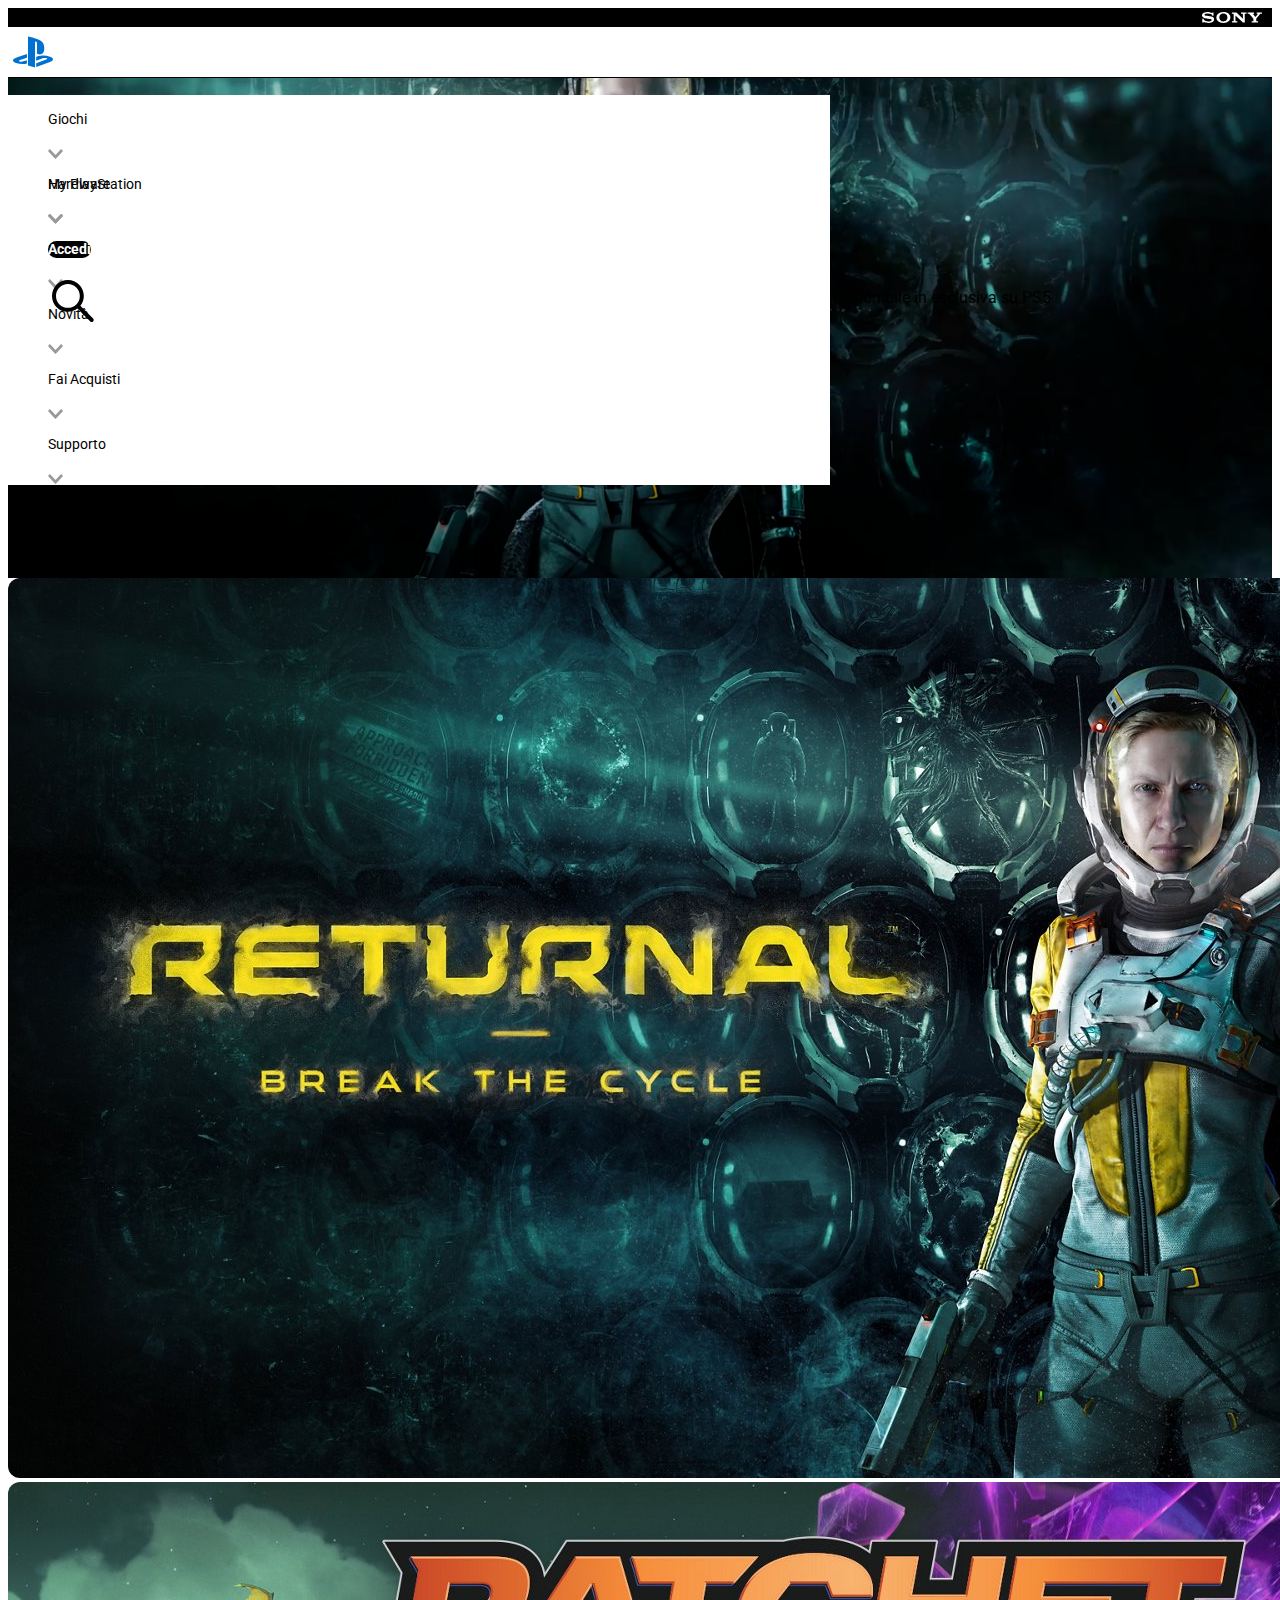
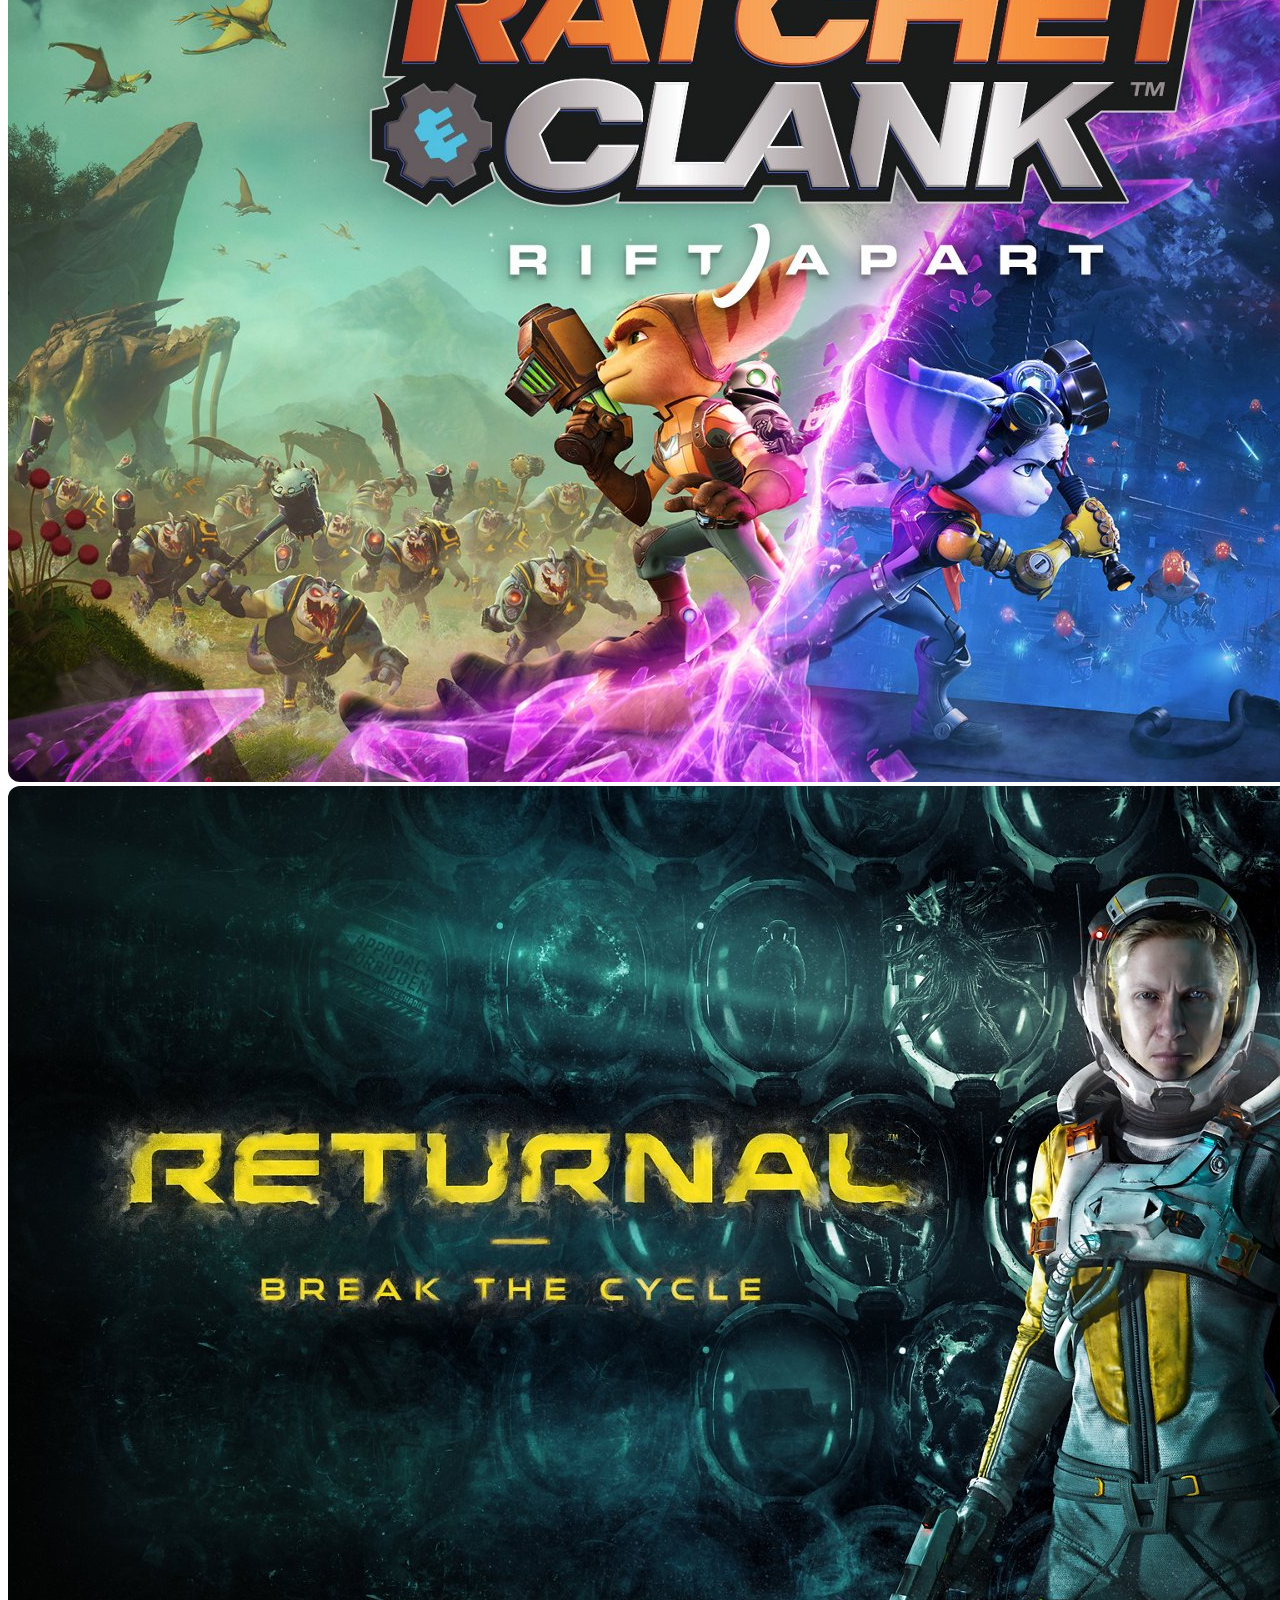
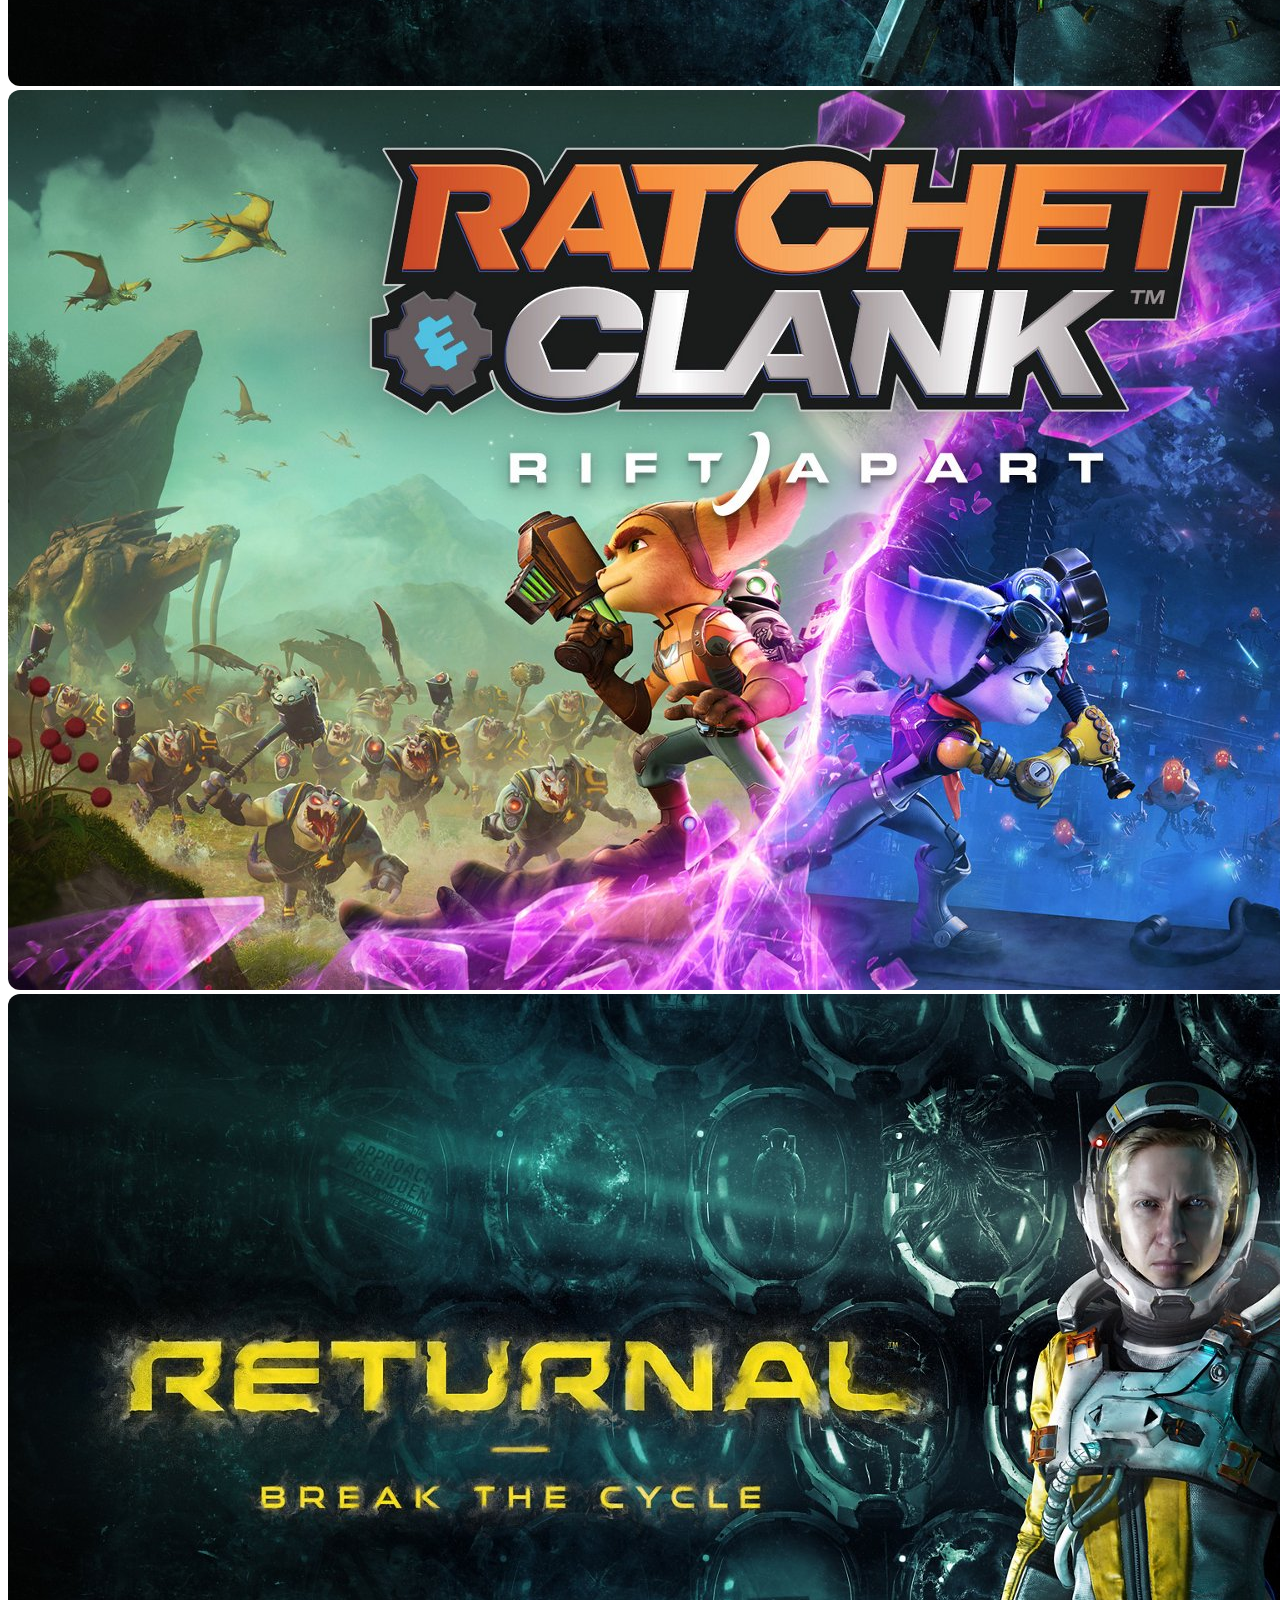
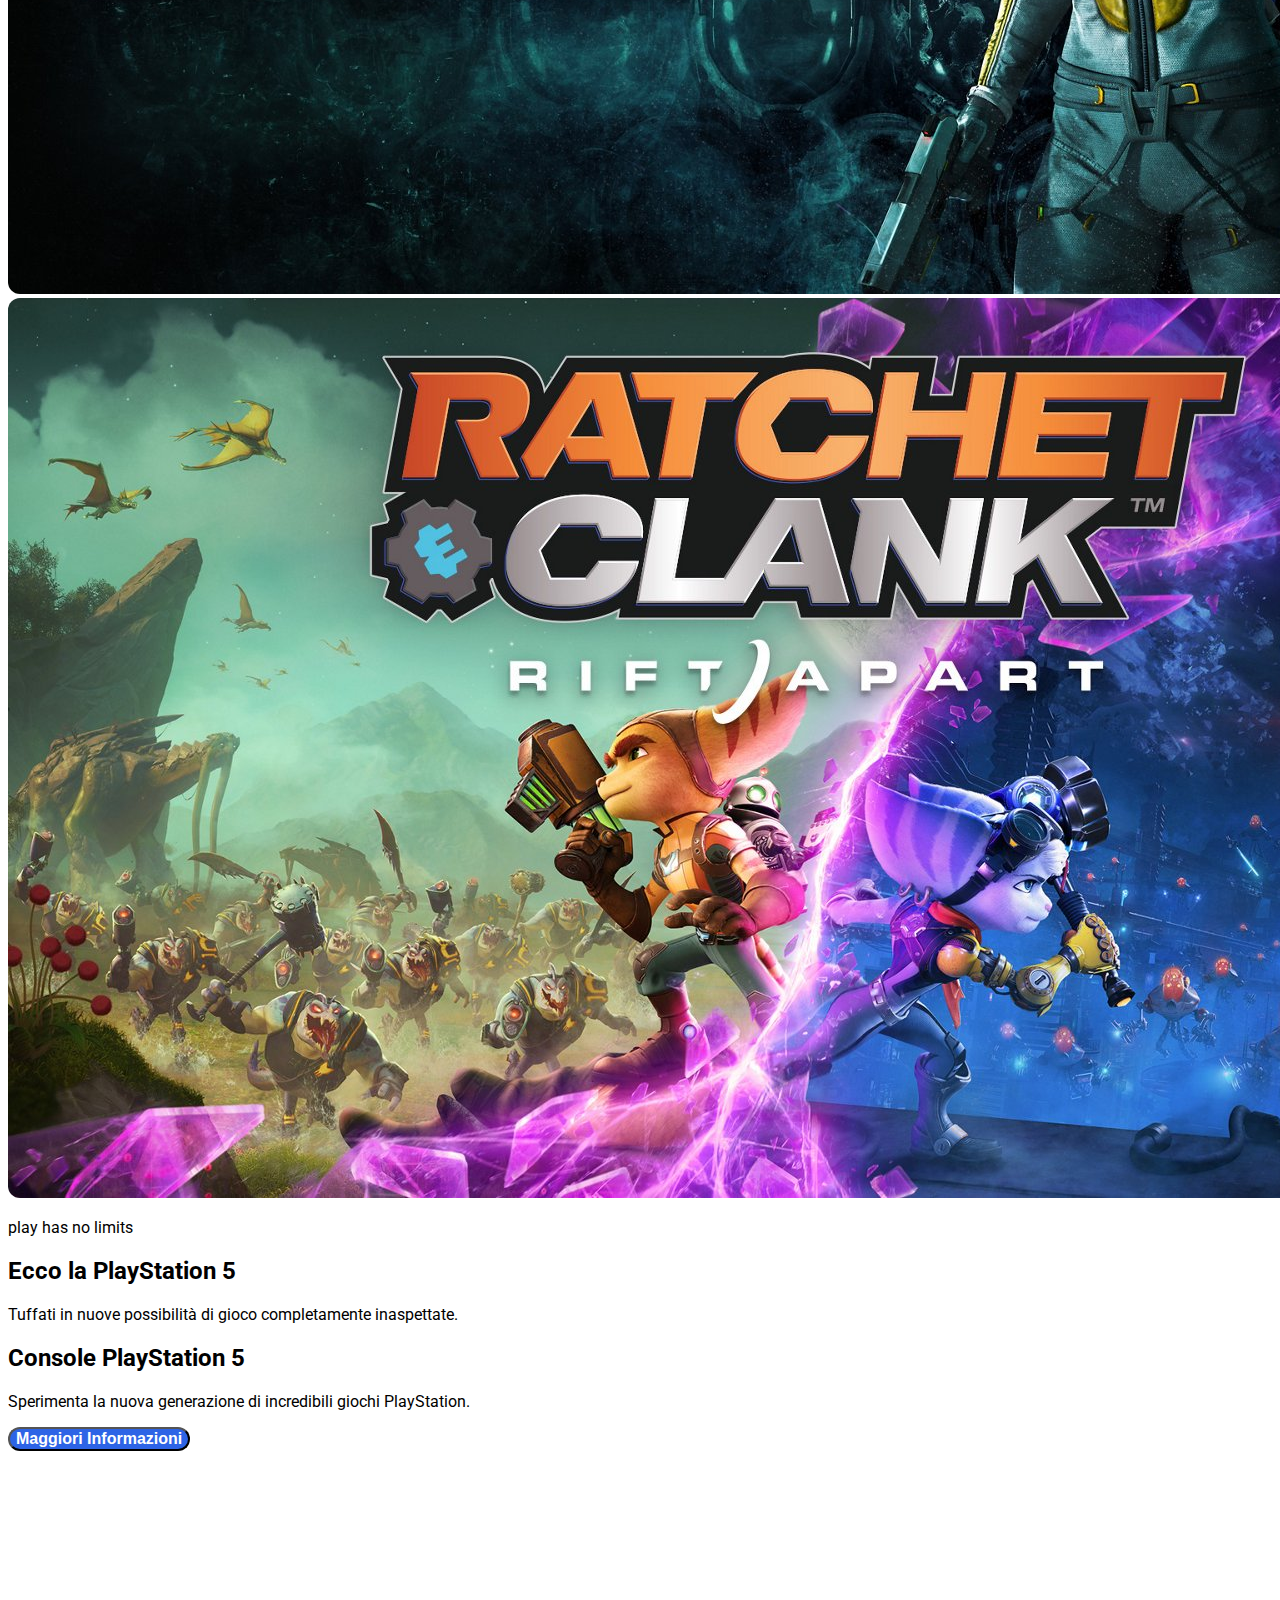
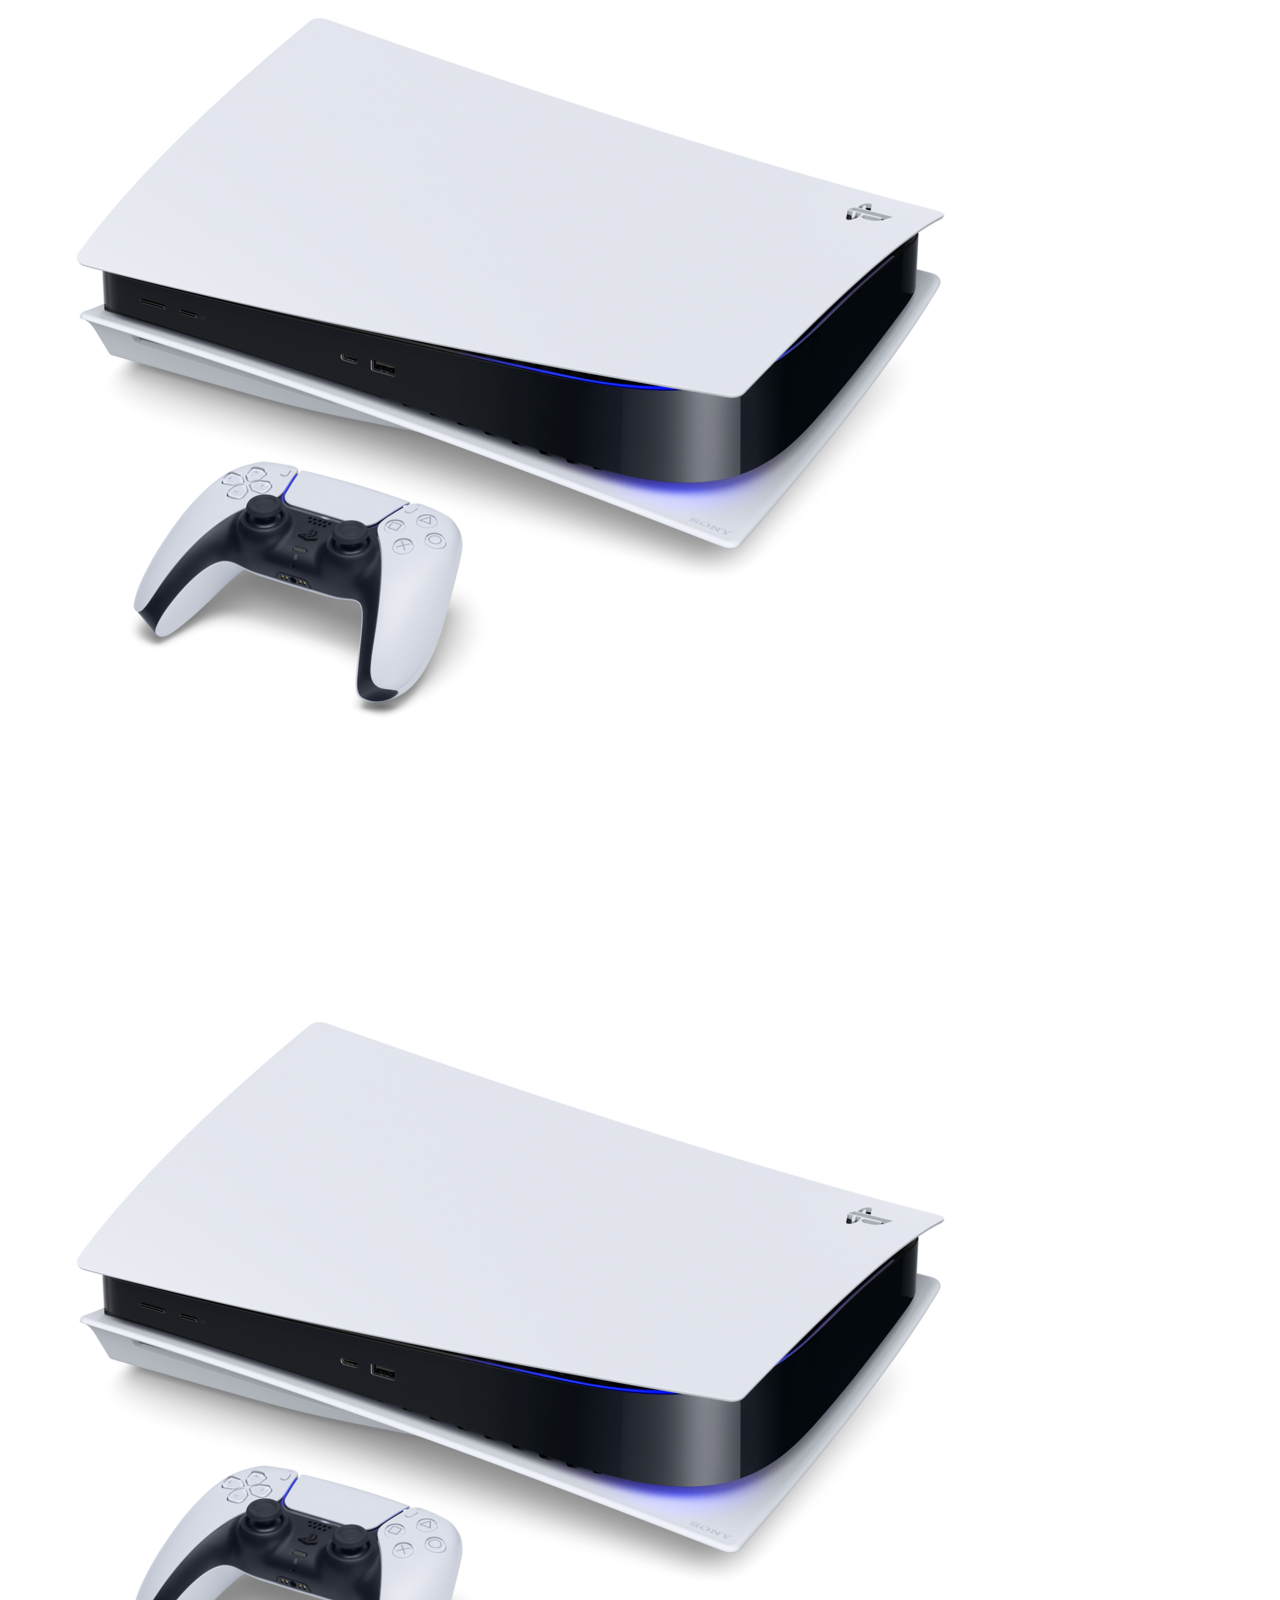
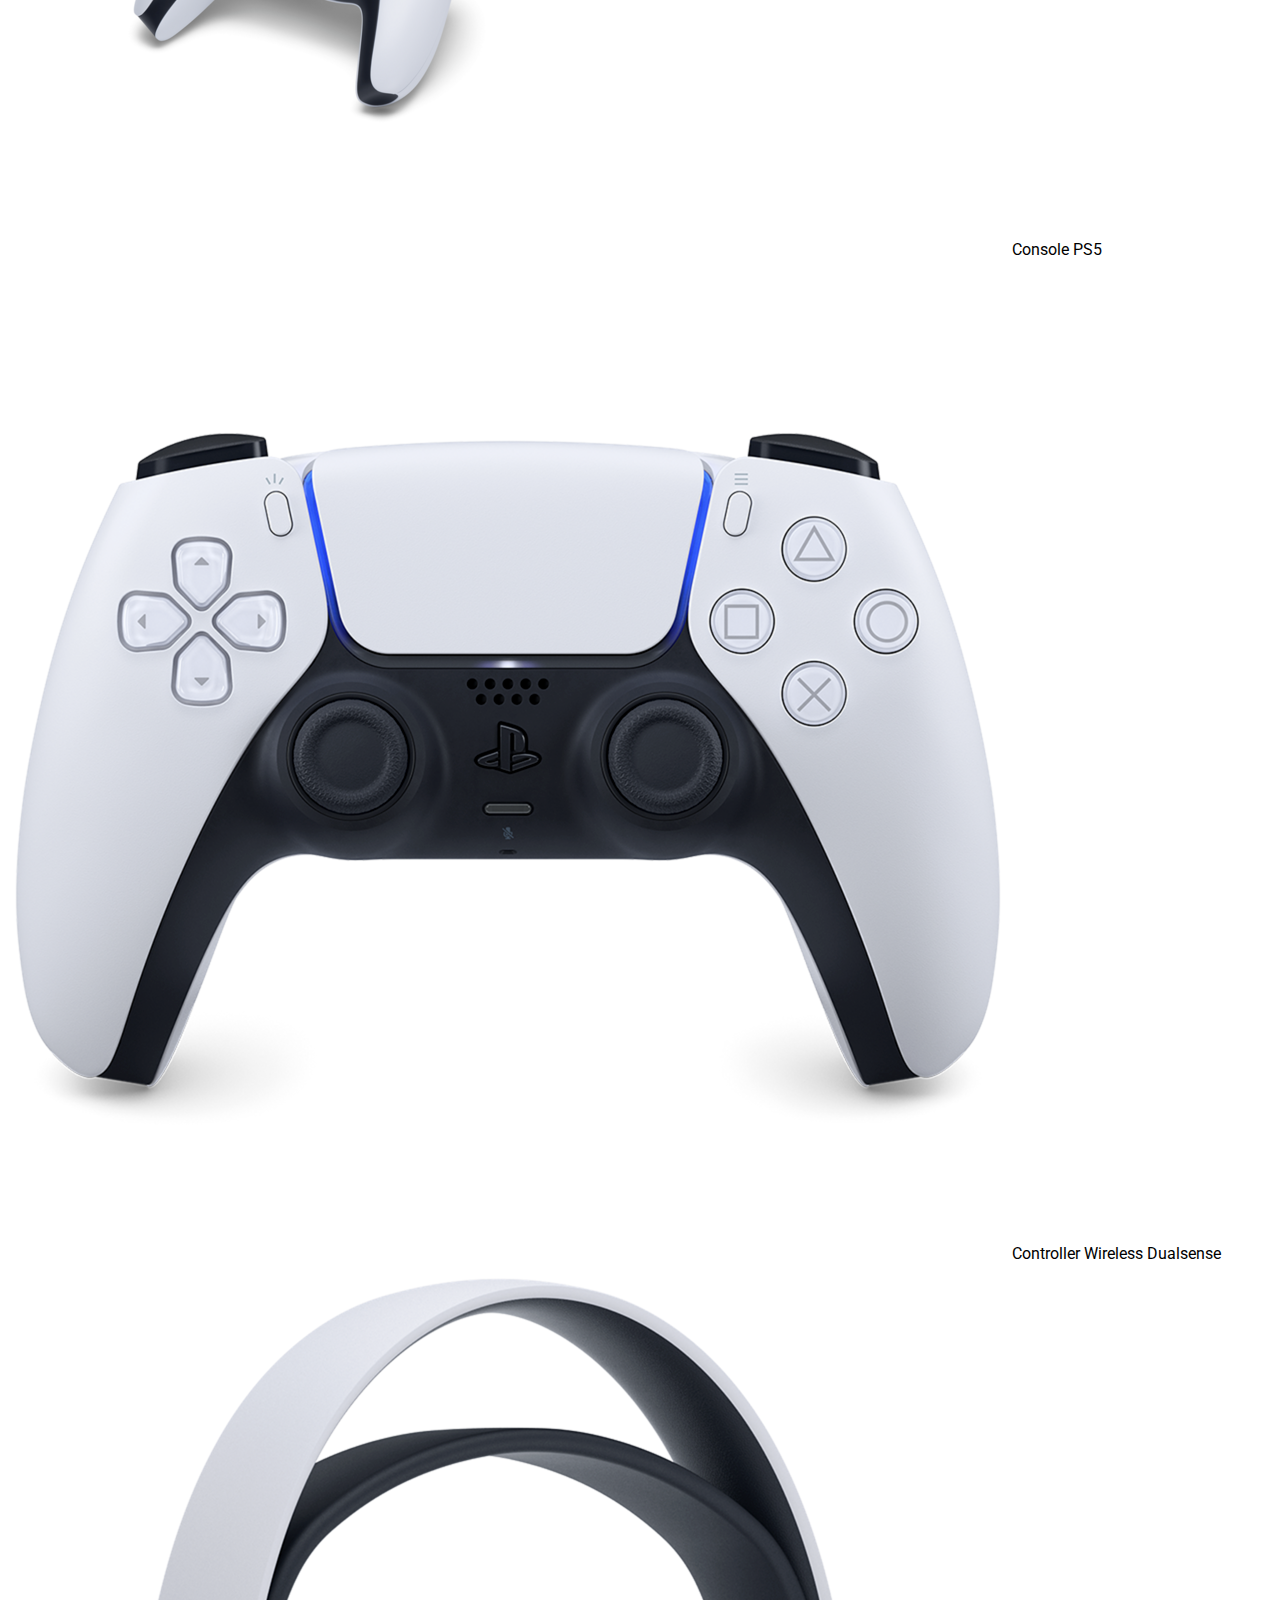
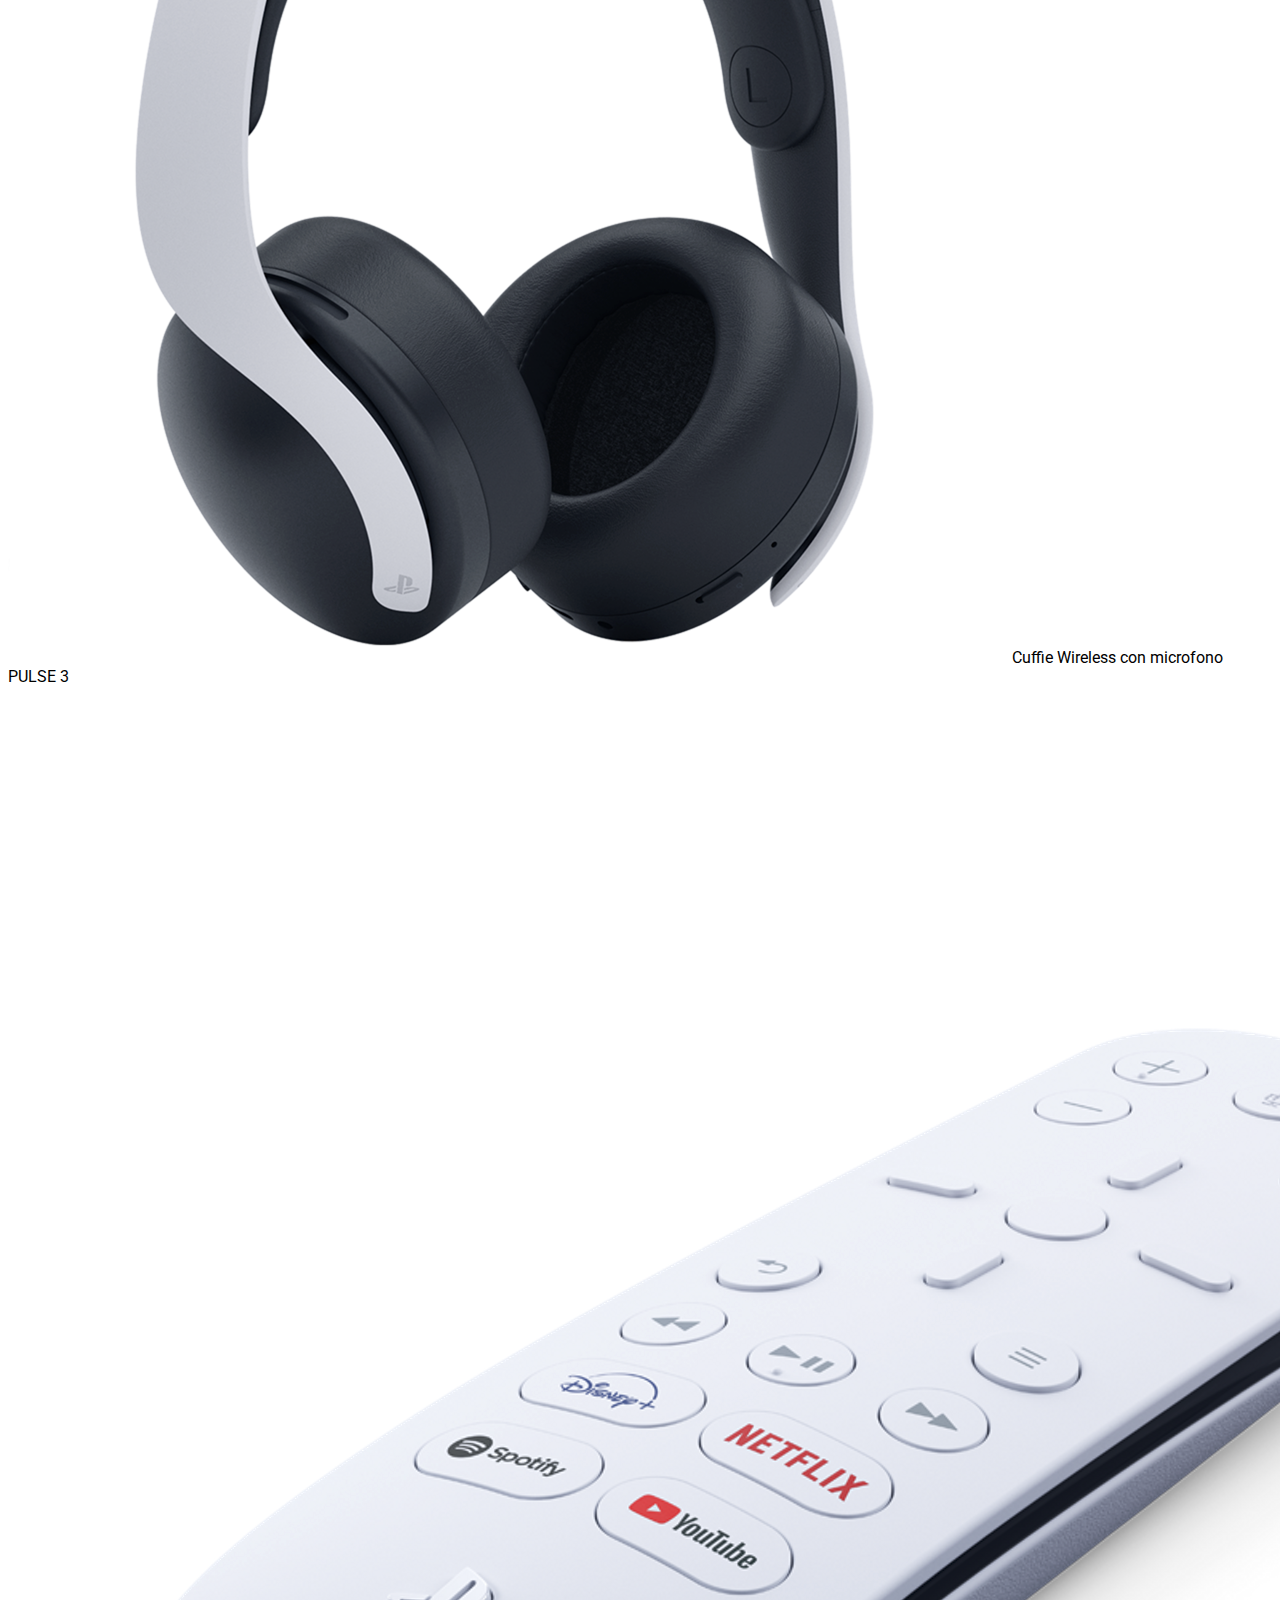
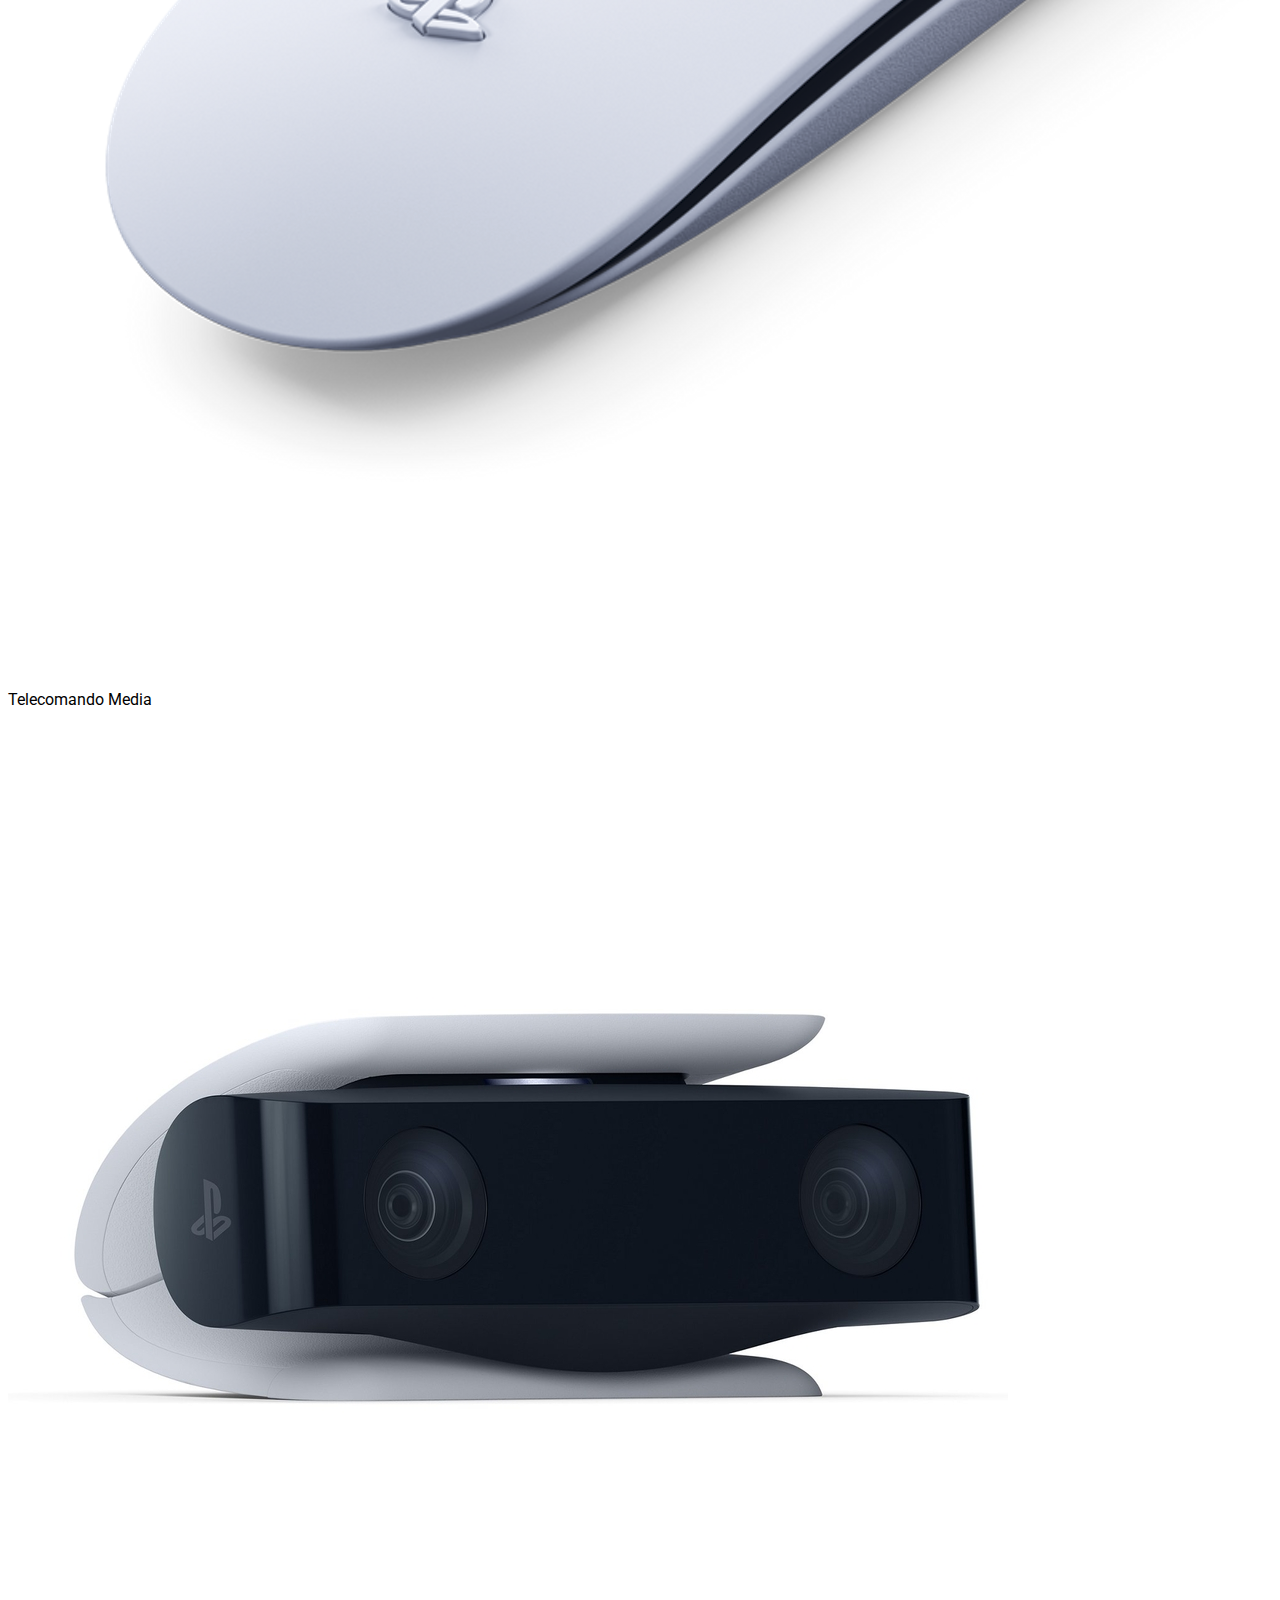
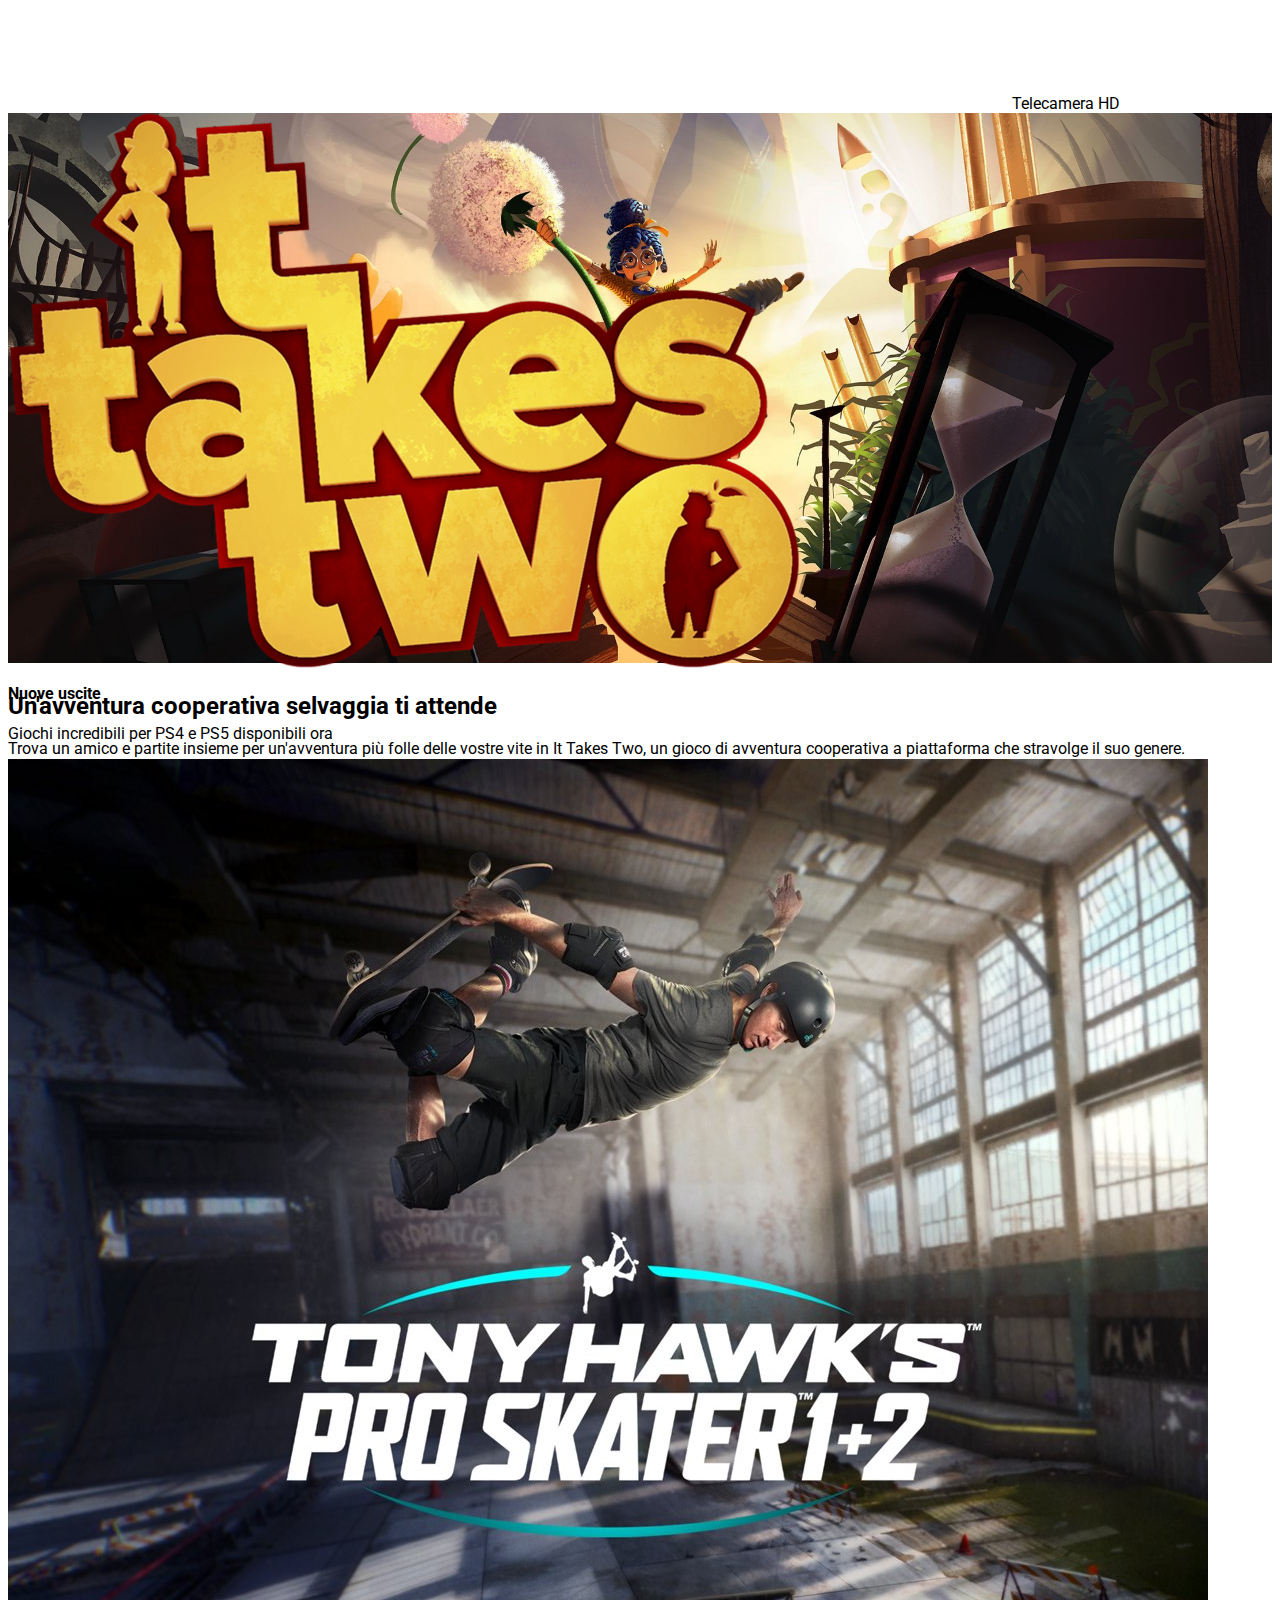
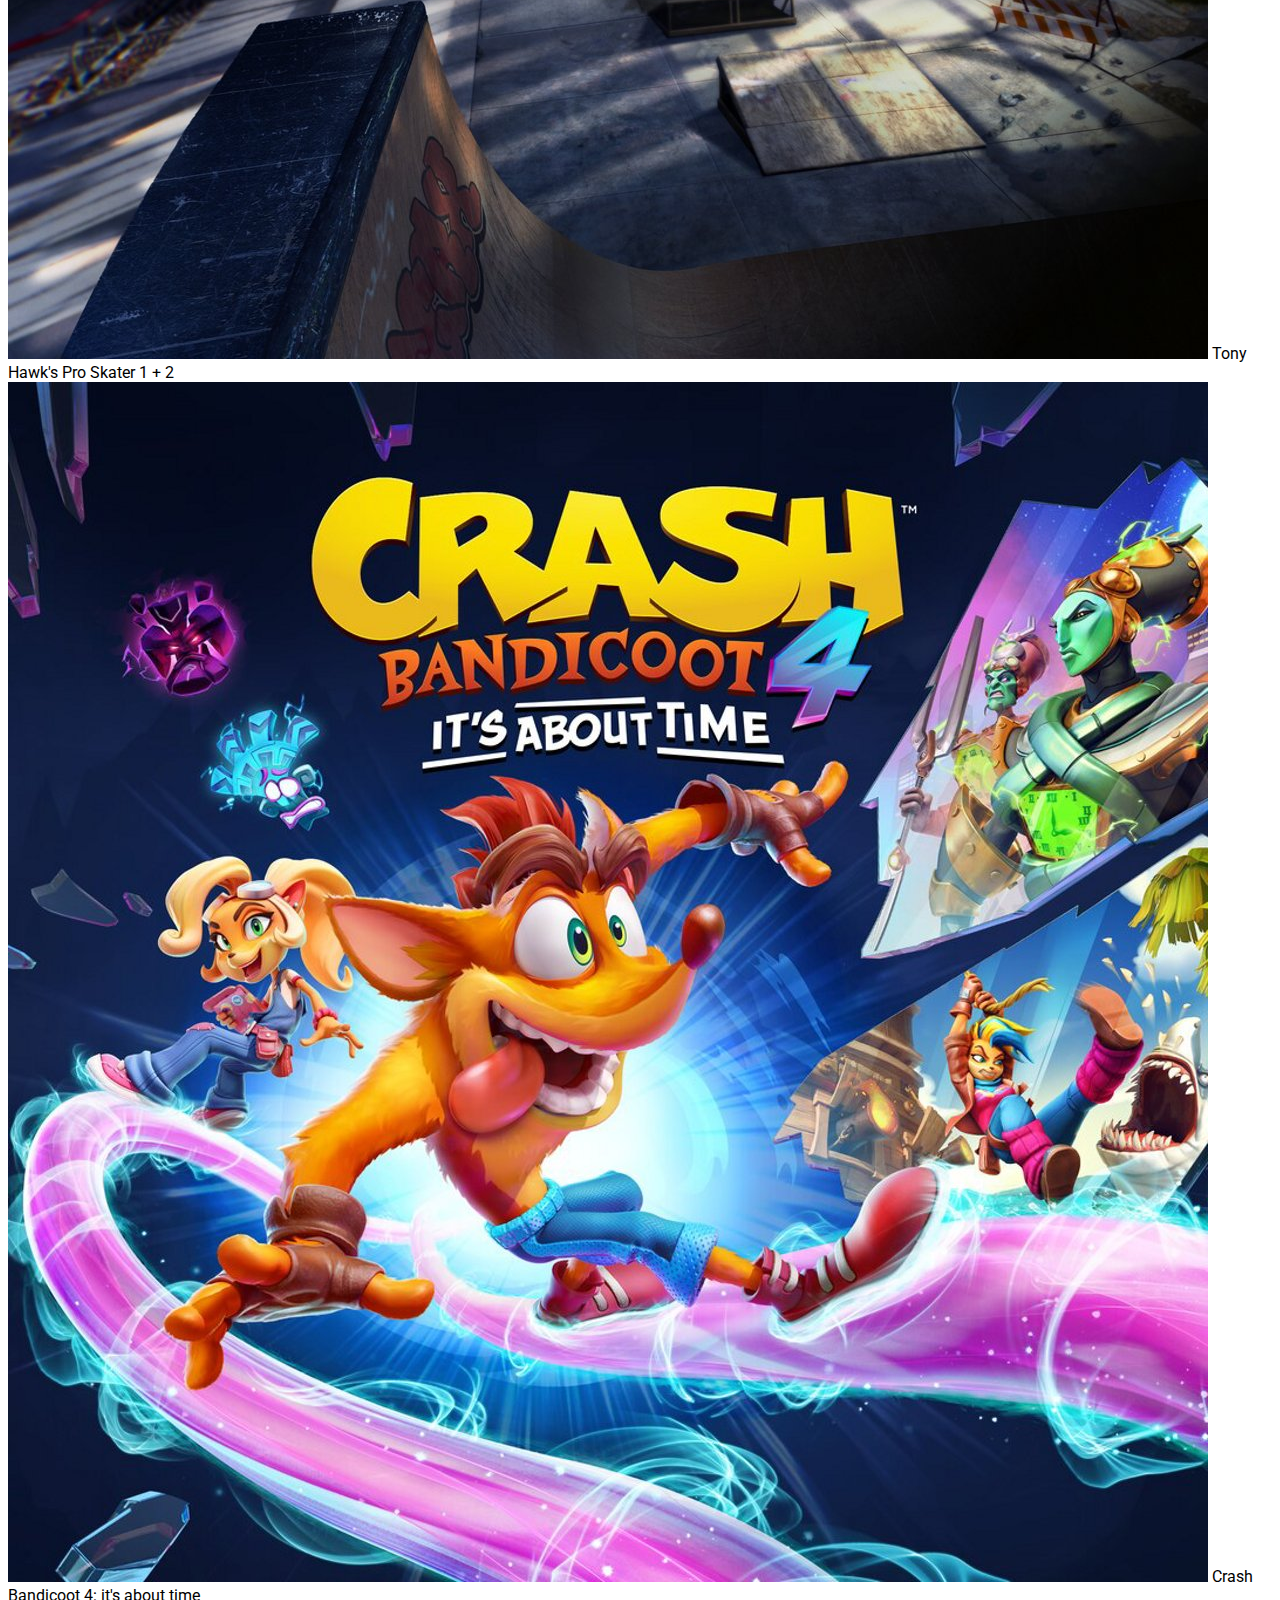
<file: index.html>
<!DOCTYPE html>
<html lang="en">
<head>
    <meta charset="UTF-8">
    <meta http-equiv="X-UA-Compatible" content="IE=edge">
    <meta name="viewport" content="width=device-width, initial-scale=1.0">
    <link href="https://cdn.jsdelivr.net/npm/bootstrap@5.1.3/dist/css/bootstrap.min.css" rel="stylesheet" integrity="sha384-1BmE4kWBq78iYhFldvKuhfTAU6auU8tT94WrHftjDbrCEXSU1oBoqyl2QvZ6jIW3" crossorigin="anonymous">
    <link rel="stylesheet" href="https://cdnjs.cloudflare.com/ajax/libs/font-awesome/5.9.0/css/all.min.css" integrity="sha512-q3eWabyZPc1XTCmF+8/LuE1ozpg5xxn7iO89yfSOd5/oKvyqLngoNGsx8jq92Y8eXJ/IRxQbEC+FGSYxtk2oiw==" crossorigin="anonymous" referrerpolicy="no-referrer" />
    <link rel="stylesheet" href="css/style.css">
    <link rel="preconnect" href="https://fonts.googleapis.com">
  <link rel="preconnect" href="https://fonts.gstatic.com" crossorigin>
  <link href="https://fonts.googleapis.com/css2?family=Roboto:wght@300;400;500;700;900&display=swap" rel="stylesheet">
    <title>Playstation Layout</title>
</head>
<body class="debug">
    <div class="header-top">
      <div class="header-img">
        <img src="img/sony_logo.svg" alt="">
      </div>
    </div>
    <!-- inizio header -->
    <header class="d-flex align-items-end justify-content-between">
      <div class="logo">
          <a href="#"><img src="img/play_logo.svg" alt=""></a>
      </div>

      <div class="d-lg-none my_burgler d-flex justify-content-center">
          <i class="fas fa-bars"></i>
          <div class="my_menu_hidden">
              <ul>
                  <li class="d-flex flex-column"><a href="#">Giochi</a>
                      <div class="my_sub">
                          <img class="my_w50" src="img/play-menu-ico.png" alt=""><img class="my_w50" src="img/play-menu-ico.png" alt="">
                      </div>
                  </li>
                  <li class="d-flex flex-column"><a href="#">Hardware</a>
                      <div class="my_sub">
                          <img class="my_w50" src="img/play-menu-ico.png" alt=""><img class="my_w50" src="img/play-menu-ico.png" alt="">
                      </div>
                  </li>
                  <li class="d-flex flex-column"><a href="#">Servizi</a>
                      <div class="my_sub">
                          <img class="my_w50" src="img/play-menu-ico.png" alt=""><img class="my_w50" src="img/play-menu-ico.png" alt="">
                      </div>
                  </li>
                  <li class="d-flex flex-column"><a href="#">Novità</a>
                      <div class="my_sub">
                          <img class="my_w50" src="img/play-menu-ico.png" alt=""><img class="my_w50" src="img/play-menu-ico.png" alt="">
                      </div>
                  </li>
                  <li class="d-flex flex-column"><a href="#">Fai Acquisti</a>
                      <div class="my_sub">
                          <img class="my_w50" src="img/play-menu-ico.png" alt=""><img class="my_w50" src="img/play-menu-ico.png" alt="">
                      </div>
                  </li>
                  <li class="d-flex flex-column"><a href="#">Supporto</a>
                      <div class="my_sub">
                          <img class="my_w50" src="img/play-menu-ico.png" alt=""><img class="my_w50" src="img/play-menu-ico.png" alt="">
                      </div>
                  </li>
                  <li class="d-flex flex-column"><a href="#">My PlayStation</a>
                      <div class="my_sub">
                          <img class="my_w50" src="img/play-menu-ico.png" alt=""><img class="my_w50" src="img/play-menu-ico.png" alt="">
                      </div>
                  </li>
                  <li class="p-2"><a class="btn-sm my_button-5" href="#">Accedi</a></li>
                  <li class="p-2">
                    <a href="#">
                      <div class="chevron">
                        <img class="lens w-100" src="img/lens.svg" alt="">
                      </div>
                    </a>
                  </li>
              </ul>
          </div>
      </div>
      
      <nav class="d-none d-lg-inline-block sinistra">
          <ul class="d-flex">
              <li class="my_pr d-flex align-items-center">Giochi
                  <div class="ms-2 chevron">
                      <img class="my_classic" src="img/chevron-down-solid.svg" alt=""><img class="my_hover" src="img/chevron-down-solid-hover.svg" alt="">
                  </div>
                  <div class="my_dropdown">
                      <ul class="d-flex justify-content-center">
                          <li><a href="#"><img class="mx-1" src="img/play-menu-ico.png" alt=""></a></li>
                          <li><a href="#"><img class="mx-1" src="img/play-menu-ico.png" alt=""></a></li>
                      </ul>
                  </div>
              </li>
              <li class="my_pr d-flex align-items-center">Hardware
                  <div class="ms-2 chevron">
                      <img class="my_classic" src="img/chevron-down-solid.svg" alt=""><img class="my_hover" src="img/chevron-down-solid-hover.svg" alt="">
                  </div>
                  <div class="my_dropdown">
                      <ul class="d-flex justify-content-center">
                          <li><a href="#"><img class="mx-1" src="img/play-menu-ico.png" alt=""></a></li>
                          <li><a href="#"><img class="mx-1" src="img/play-menu-ico.png" alt=""></a></li>
                      </ul>
                  </div>
              </li>
              <li class="my_pr d-flex align-items-center">Servizi
                  <div class="ms-2 chevron">
                      <img class="my_classic" src="img/chevron-down-solid.svg" alt=""><img class="my_hover" src="img/chevron-down-solid-hover.svg" alt="">
                  </div>
                  <div class="my_dropdown">
                      <ul class="d-flex justify-content-center">
                          <li><a href="#"><img class="mx-1" src="img/play-menu-ico.png" alt=""></a></li>
                          <li><a href="#"><img class="mx-1" src="img/play-menu-ico.png" alt=""></a></li>
                      </ul>
                  </div>
              </li>
              <li class="my_pr d-flex align-items-center">Novità
                  <div class="ms-2 chevron">
                      <img class="my_classic" src="img/chevron-down-solid.svg" alt=""><img class="my_hover" src="img/chevron-down-solid-hover.svg" alt="">
                  </div>
                  <div class="my_dropdown">
                      <ul class="d-flex justify-content-center">
                          <li><a href="#"><img class="mx-1" src="img/play-menu-ico.png" alt=""></a></li>
                          <li><a href="#"><img class="mx-1" src="img/play-menu-ico.png" alt=""></a></li>
                      </ul>
                  </div>
              </li>
              <li class="my_pr d-flex align-items-center">Fai Acquisti
                  <div class="ms-2 chevron">
                      <img class="my_classic" src="img/chevron-down-solid.svg" alt=""><img class="my_hover" src="img/chevron-down-solid-hover.svg" alt="">
                  </div>
                  <div class="my_dropdown">
                      <ul class="d-flex justify-content-center">
                          <li><a href="#"><img class="mx-1" src="img/play-menu-ico.png" alt=""></a></li>
                          <li><a href="#"><img class="mx-1" src="img/play-menu-ico.png" alt=""></a></li>
                      </ul>
                  </div>
              </li>
              <li class="my_pr d-flex align-items-center">Supporto
                  <div class="ms-2 chevron">
                      <img class="my_classic" src="img/chevron-down-solid.svg" alt=""><img class="my_hover" src="img/chevron-down-solid-hover.svg" alt="">
                  </div>
                  <div class="my_dropdown">
                      <ul class="d-flex justify-content-center">
                          <li><a href="#"><img class="mx-1" src="img/play-menu-ico.png" alt=""></a></li>
                          <li><a href="#"><img class="mx-1" src="img/play-menu-ico.png" alt=""></a></li>
                      </ul>
                  </div>
              </li>
          </ul>
      </nav>
      <nav class="d-none d-lg-inline-block destra my_pr-2">
          <ul class="d-flex w-100 justify-content-end">
              <li class="my_pr d-flex align-items-center">My PlayStation
                  <div class="ms-2 chevron">
                      <img class="my_classic" src="img/chevron-down-solid.svg" alt=""><img class="my_hover" src="img/chevron-down-solid-hover.svg" alt="">
                  </div>
                  <div class="my_dropdown">
                      <ul class="d-flex justify-content-center">
                          <li><a href="#"><img class="mx-1" src="img/play-menu-ico.png" alt=""></a></li>
                          <li><a href="#"><img class="mx-1" src="img/play-menu-ico.png" alt=""></a></li>
                      </ul>
                  </div>
              </li>
              <li class="my_pr">
                <a class="btn-sm my_button-5" href="#">Accedi</a>
              </li>
              <li class="d-flex align-items-center">
                  <div class="chevron">
                      <img class="lens w-100" src="img/lens.svg" alt="">
                  </div>
              </li>
          </ul>
      </nav>
  </header>
  <!-- / header -->

    <!-- inizio jumbotron -->
    <section id="jumbotron" class="d-flex align-items-end">
      <!-- Inizio Returnal -->
      <div class="container-fluid pb-4">
        <div class="row">
          <div class="col-8 col-lg-2 py-4">
            <img class="w-100" src="img/returnal-hero-banner-logo.png" alt="Returnal">
          </div>
        </div>
        <!-- / Returnal -->
        <!-- Titolo Jumbo -->
        <div class="row">
          <div class="col-8 col-md-6 col-lg-4 text-white pb-4">
            <h2 class="fs-1">Rompi il cerchio</h2>
          </div>
        </div>
        <!-- / Titolo jumbo -->
        <!-- inizio paragrafo -->
        <div class="row">
          <div class="col-12 col-lg-4 text-white fs_5">
            <p class="fs_75">Rialzati dopo ogni sconfitta e affronta una nuova sfida con ogni rinascita in questo esplosivo thriller fantascientifico, disponibile in esclusiva su PS5</p>
          </div>
        </div>
        <!-- / paragrafo -->
        <!-- button acquista ora -->
        <button type="button" class="btn my_button btn-sm fs_75">Acquista Ora</button>
        <!-- /button -->
      </div>
      <!-- / container -->
    </section>
    <!-- / jumbotron -->

    <!-- inizio main -->
    <main>
      <!-- sezione cards -->
      <section id="cards">
        <div class="container-fluid py-3">
          <div class="row justify-content-around gy-3">
            <div class="col-6 col-sm-4 col-lg-2"><img class="w-100 cards_active cards_active-2 my_rounded" src="img/returnal-listing-thumb-01-ps5.jpg" alt=""></div>
            <div class="col-6 col-sm-4 col-lg-2"><img class="w-100 cards_active cards_active-2 my_rounded" src="img/ratchet-and-clank-rift-apart-keyart.jpg" alt=""></div>
            <div class="col-6 col-sm-4 col-lg-2"><img class="w-100 cards_active cards_active-2 my_rounded" src="img/returnal-listing-thumb-01-ps5.jpg" alt=""></div>
            <div class="col-6 col-sm-4 col-lg-2"><img class="w-100 cards_active cards_active-2 my_rounded" src="img/ratchet-and-clank-rift-apart-keyart.jpg" alt=""></div>
            <div class="col-6 col-sm-4 col-lg-2"><img class="w-100 cards_active cards_active-2 my_rounded" src="img/returnal-listing-thumb-01-ps5.jpg" alt=""></div>
            <div class="col-6 col-sm-4 col-lg-2"><img class="w-100 cards_active cards_active-2 my_rounded" src="img/ratchet-and-clank-rift-apart-keyart.jpg" alt=""></div>
          </div>
        </div>
      </section>
      <!-- / sezione cards -->
      <!-- inizio sezione Playstation 5 -->
      <section id="playstation5">
        <div class="container-fluid pt-5 pb-3">
          <!-- Primo titolo -->
          <div class="row text-center">
            <div class="col-12">
              <p class="text-uppercase fs_75 m-0 text-primary">play has no limits</p>
              <h2 class="fs-1 pb-2">Ecco la PlayStation 5</h2>
              <p class="fs_75">Tuffati in nuove possibilità di gioco completamente inaspettate.
              </p>
            </div>
          </div>
          <!-- / primo titolo -->

          <!-- inizio secondo titolo -->
          <div class="row text-start align-items-center px-md-4">
            <div class="col-12 col-md-6">
              <h2 class="fs-1">Console PlayStation 5</h2>
              <p class="fs_75">Sperimenta la nuova generazione di incredibili giochi PlayStation.
              </p>
              <button type="button" class="btn my_button-2 btn-sm fs_75">Maggiori Informazioni</button>
            </div>
            <div class="col-12 col-md-6">
              <img class="w-100" src="img/playstation-5-thumb.png" alt="">
            </div>
          </div>
          <!-- / secondo titolo -->
          <!-- inizio gallery -->
          <div class="row justify-content-around px-md-4">
            <div class="d-flex flex-column align-items-center col-4 col-md-2 bb_hover"><img class="w-100" src="img/playstation-5-thumb.png" alt="">
              <span class="fs_75 d-none d-md-inline-block text-center">Console PS5</span>
            </div>
            <div class="d-flex flex-column align-items-center col-4 col-md-2 bb_hover"><img class="w-100" src="img/joypad-thumb.png" alt="">
              <span class="fs_75 d-none d-md-inline-block text-center">Controller Wireless Dualsense</span>
            </div>
            <div class="d-flex flex-column align-items-center col-4 col-md-2 bb_hover"><img class="w-100" src="img/headset-thumb.png" alt="">
              <span class="fs_75 d-none d-md-inline-block text-center">Cuffie Wireless con microfono PULSE 3</span>
            </div>
            <div class="d-flex flex-column align-items-center col-4 col-md-2 bb_hover"><img class="w-100" src="img/remote-thumb.png" alt="">
              <span class="fs_75 d-none d-md-inline-block text-center">Telecomando Media</span>
            </div>
            <div class="d-flex flex-column align-items-center col-4 col-md-2 bb_hover"><img class="w-100" src="img/camera-thumb.jpg" alt="">
              <span class="fs_75 d-none d-md-inline-block text-center">Telecamera HD</span>
            </div>
          </div>
        </div>
        <!-- / fine gallery -->
      </section>
      <!-- / sezione Playstation 5 -->
      <!-- inizio sezione secondo jumbotron -->
      <section id="jumbo-2" class="d-flex align-items-end">
        <div class="container-fluid p-4">
          <!-- It takes two -->
          <div class="row">
            <div class="col-6 col-lg-3 pb-3">
              <img class="w-100" src="img/it-takes-two-logo.png" alt="It takes two">
            </div>
          </div>
          <!-- / It takes two -->
          <!-- Titolo paragrafo -->
          <div class="row">
            <div class="col-12 col-lg-4 text-white">
              <h2 class="fs-1">Un'avventura cooperativa selvaggia ti attende</h2>
            </div>
          </div>
          <!-- / Titolo jumbo -->
          <!-- inizio paragrafo -->
          <div class="row">
            <div class="col-12 col-lg-4 text-white fs_5">
              <p class="fs_75">Trova un amico e partite insieme per un'avventura più folle delle vostre vite in It Takes Two, un gioco di avventura cooperativa a piattaforma che stravolge il suo genere.</p>
            </div>
          </div>
          <!-- / paragrafo -->
          <!-- button acquista ora -->
          <button type="button" class="btn my_button btn-sm fs_75">Acquista Ora</button>
          <!-- /button -->
        </div>
      </section>
      <!-- / sezione secondo jumbo -->
      <!-- inizio seconda sezione cards -->
      <div class="container-fluid bg-dark text-white p-4">
        <h4 class="fs-1">Nuove uscite</h4>
        <p class="fs-5">Giochi incredibili per PS4 e PS5 disponibili ora</p>
        <div class="row">
          <div class="cards_active col-6 col-md-4 col-lg-2"><img class="w-100" src="img/tony-hawks-pro-skater-1-2-store-art.jpg" alt="">
            <span>Tony Hawk's Pro Skater 1 + 2</span>
          </div>
          <div class="cards_active col-6 col-md-4 col-lg-2"><img class="w-100" src="img/crash-bandicoot-4-its-about-time-store-art.jpg" alt="">
            <span>Crash Bandicoot 4: it's about time</span>
          </div>
          <div class="cards_active col-6 col-md-4 col-lg-2"><img class="w-100" src="img/tony-hawks-pro-skater-1-2-store-art.jpg" alt="">
            <span>Tony Hawk's Pro Skater 1 + 2</span>
          </div>
          <div class="cards_active col-6 col-md-4 col-lg-2"><img class="w-100" src="img/crash-bandicoot-4-its-about-time-store-art.jpg" alt="">
            <span>Crash Bandicoot 4: it's about time</span>
          </div>
          <div class="cards_active col-6 col-md-4 col-lg-2"><img class="w-100" src="img/tony-hawks-pro-skater-1-2-store-art.jpg" alt="">
            <span>Tony Hawk's Pro Skater 1 + 2</span>
          </div>
          <div class="cards_active col-6 col-md-4 col-lg-2"><img class="w-100" src="img/crash-bandicoot-4-its-about-time-store-art.jpg" alt="">
            <span>Crash Bandicoot 4: it's about time</span>
          </div>
          <div class="cards_active col-6 col-md-4 col-lg-2"><img class="w-100" src="img/tony-hawks-pro-skater-1-2-store-art.jpg" alt="">
            <span>Tony Hawk's Pro Skater 1 + 2</span>
          </div>
          <div class="cards_active col-6 col-md-4 col-lg-2"><img class="w-100" src="img/crash-bandicoot-4-its-about-time-store-art.jpg" alt="">
            <span>Crash Bandicoot 4: it's about time</span>
          </div>
          <div class="cards_active col-6 col-md-4 col-lg-2"><img class="w-100" src="img/tony-hawks-pro-skater-1-2-store-art.jpg" alt="">
            <span>Tony Hawk's Pro Skater 1 + 2</span>
          </div>
          <div class="cards_active col-6 col-md-4 col-lg-2"><img class="w-100" src="img/crash-bandicoot-4-its-about-time-store-art.jpg" alt="">
            <span>Crash Bandicoot 4: it's about time</span>
          </div>
          <div class="cards_active col-6 col-md-4 col-lg-2"><img class="w-100" src="img/tony-hawks-pro-skater-1-2-store-art.jpg" alt="">
            <span>Tony Hawk's Pro Skater 1 + 2</span>
          </div>
          <div class="cards_active col-6 col-md-4 col-lg-2"><img class="w-100" src="img/crash-bandicoot-4-its-about-time-store-art.jpg" alt="">
            <span>Crash Bandicoot 4: it's about time</span>
          </div>
        </div>
        <!-- / row -->
      </div>
      <!-- / container fluid -->
      <!-- inizio sezione esplora playstation 4 -->
      <section id="esplora-ps4">
        <div class="container-fluid py-5">
          <div class="row">
            <div class="col-12 text-center">
              <h3 class="fs-1">Esplora PlayStation 4</h3>
              <p class="py-2 fs_75">Giochi incredibili e intrattenimento senza fine. Non c'è mai stato un momento migliore per giocare sulla tua PS4.
              </p>
            </div>
          </div>
          <div class="row">
            <div class="col-12 col-md-4"><img class="w-100" src="img/ps4-slim-homepage-image-block.jpg" alt="">
              <h3 class="fs-1">PlayStation 4</h3>
              <p class="fs_75">Giochi incredibili live su PS4, con 1TB di spazio di archiviazione.
              </p>
              <button type="button" class="btn my_button-2 btn-sm fs_75">Scopri di più</button>
            </div>
            <div class="col-12 col-md-4"><img class="w-100" src="img/double11-202010-tw-psvr.jpg" alt="">
              <h3 class="fs-1">PlayStation VR</h3>
              <p class="fs_75">Oltre 500 titoli ed esperienze di gioco. Scoprili tutti.
              </p>
              <button type="button" class="btn my_button-2 btn-sm fs_75">Scopri di più</button>
            </div>
            <div class="col-12 col-md-4"><img class="w-100" src="img/dualshock-4-listing-thumb.jpg" alt="">
              <h3 class="fs-1">Accessori</h3>
              <p class="fs_75">Migliora la tua esperienza PS4 con una gamma di accessori ufficiali.
              </p>
              <button type="button" class="btn my_button-2 btn-sm fs_75">Scopri di più</button>
            </div>
          </div>
        </div>
        <!-- / container fluid -->
      </section>
      <!-- / sezione esplora ps4 -->
      <!-- inizio sezione ps plus -->
      <section id="ps-plus">
        <div class="container-fluid my_color">
          <div class="row align-items-center">
            <div class="col-12 col-md-6 ps-4 py-4">
              <img class="my_w60" src="img/ps-plus-logo.png" alt="">
              <p class="fs_75 py-2">Migliora la tua esperienza PlayStation con l'accesso a multigiocatore online, giochi mensili, sconti esclusivi ed altro ancora.</p>
              <button type="button" class="btn my_button-3 btn-sm fs_75">Esplora PlayStation Plus</button>
            </div>
            <div class="d-none d-md-inline-block col-md-6">
              <img class="w-100" src="img/ps-plus-april-monthly-games-featured-image-block.png" alt="">
            </div>
          </div>
        </div>
        <!-- / container-fluid -->
      </section>
      <!-- / sezione ps plus -->
      <!-- inizio sezione sconti ps store -->
      <section id="sconti">
        <div class="container-fluid py-5">
          <div class="row text-center">
            <div class="col-12">
              <h3 class="fs-1">Nuovi Sconti su PlayStation Store</h3>
              <p class="py-3 fs_75">Sconti pazzeschi, collezioni curate e saldi stagionali su PS5, PS4 e PSVR, tutti in un unico posto.
              </p>
            </div>
          </div>
          <div class="row px-4 gy-4">
            <div class="cards_active col-12 col-md-4"><img class="w-100" src="img/playstation-store-games-under-20-spotlight.jpg" alt=""></div>
            <div class="cards_active col-12 col-md-4"><img class="w-100" src="img/playstation-store-golden-week-sale-spotlight.jpg" alt=""></div>
            <div class="cards_active col-12 col-md-4"><img class="w-100" src="img/playstation-store-free-to-play-spotlight.png" alt=""></div>
          </div>
        </div>
      </section>
      <!-- / sezione sconti ps store -->
      <!-- inizio sezione ps now -->
      <section id="ps-now">
        <div class="container-fluid my_color-2">
          <div class="row align-items-center">
            <div class="col-12 col-md-6 ps-4 py-4">
              <img class="my_w60" src="img/ps-now-logo-two-column.png" alt="">
              <p class="fs_75 py-2 text-white">Ottieni l'accesso immediato ad una vastissima raccolta di oltre 800 giochi per PS4, PS3 e PS2 su PS4 o PC Windows, con nuovi titoli aggiunti ogni mese.</p>
              <button type="button" class="btn my_button-4 btn-sm fs_75">Esplora PlayStation Now</button>
            </div>
            <div class="d-none d-md-inline-block col-md-6">
              <img class="w-100" src="img/ps-now-april-featured-image-block.png" alt="">
            </div>
          </div>
        </div>
        <!-- / container-fluid -->
      </section>
      <!-- / sezione ps now -->
      <!-- inizio sezione social media -->
      <section id="social">
        <div class="container-fluid py-5">
          <div class="row justify-content-center text-center gy-4">
            <div class="col-12">
              <h3 class="fs-1">Seguici sui social media</h3>
            </div>
            <div class="cards_active col-6 col-sm-3 col-md-2 col-lg-1"><img class="w-100" src="img/twitter.jpg" alt=""></div>
            <div class="cards_active col-6 col-sm-3 col-md-2 col-lg-1"><img class="w-100" src="img/facebook.jpg" alt=""></div>
            <div class="cards_active col-6 col-sm-3 col-md-2 col-lg-1"><img class="w-100" src="img/instagram.jpg" alt=""></div>
            <div class="cards_active col-6 col-sm-3 col-md-2 col-lg-1"><img class="w-100" src="img/youtube.png" alt=""></div>
          </div>
        </div>
        <!-- / container fluid -->
      </section>
      <!-- / sezione social media -->
    </main>
    <!-- / main -->

    <!-- inizio footer -->
    <footer class="my_color-3 text-white">
      <div class="container-fluid py-5 px-4">
        <div class="row">
          <div class="col-12 col-lg-6">
            <div class="pb-2">
              <img src="img/ps-footer.svg" alt="">
            </div>
            <div class="d-flex align-items-center">
              <img class="my_w20" src="img/language-globe.svg" alt="">
              <span class="ps-2 fs_75">Country / Region Italy</span>
            </div>
          </div>
          <div class="col-12 col-lg-6 py-3">
            <div class="row text-lg-center">
              <div class="d-flex flex-column col-12 col-md-4">
                <a href="#">Link footer n</a>
                <a href="#">Link footer n</a>
                <a href="#">Link footer n</a>
                <a href="#">Link footer n</a>
                <a href="#">Link footer n</a>
              </div>
              <div class="d-flex flex-column col-12 col-md-4">
                <a href="#">Link footer n</a>
                <a href="#">Link footer n</a>
                <a href="#">Link footer n</a>
                <a href="#">Link footer n</a>
                <a href="#">Link footer n</a>
                <a href="#">Link footer n</a>
                <a href="#">Link footer n</a>
              </div>
              <div class="d-flex flex-column col-12 col-md-4">
                <a href="#">Link footer n</a>
                <a href="#">Link footer n</a>
                <a href="#">Link footer n</a>
              </div>
            </div>
          </div>
        </div>
        <div class="row">
          <div class="col-12">
            <img class="my_w70" src="img/sie-logo.svg" alt="">
          </div>
          <div class="col-12 col-lg-6">
            <p class="fs_75">Website 2021 Sony Interactive Entertainment Europe Limited. Tutti i contenuti, nomi dei giochi, nomi commerciali e/o di abbigliamento, marchi registrati, grafica e immagini associati, sono marchi registrati e/o materiale coperto da copyright dei rispettivi proprietari. Tutti i diritti riservati.<a class="text-decoration-underline" href="#"> Maggiori Info</a></p>
          </div>
        </div>
      </div>
    </footer>
    <!-- / footer -->

    <script src="https://cdn.jsdelivr.net/npm/bootstrap@5.1.3/dist/js/bootstrap.bundle.min.js" integrity="sha384-ka7Sk0Gln4gmtz2MlQnikT1wXgYsOg+OMhuP+IlRH9sENBO0LRn5q+8nbTov4+1p" crossorigin="anonymous"></script>
</body>
</html>
</file>
<file: css/style.css>
/* commons */
body {
    font-family: 'Roboto', sans-serif;
}

.my_w10 {
    width: 10%;
}

.my_w50 {
    width: 50%;
}

.my_pr {
    padding-right: 1rem;
}

.my_pr-2 {
    padding-right: 2rem;
}

.my_mw20 {
    max-width: 20px;
}

.my_maxh {
    max-height: 150px;
}

.my_filter {
    filter: brightness(1);
}

.fs_5 {
    font-size: 0.5rem;
}

.fs_75 {
    font-size: 1rem;
}

.my_rounded {
    border-radius: 0.75rem;
}

.my_w20 {
    width: 20px;
}

.my_w70 {
    width: 70px;
}

.my_w2 {
    width: 2%;
}

.my_w8 {
    width: 8%;
}

.my_w60 {
    width: 60%;
}
/* header */
.header-top {
    display: flex;
    justify-content: end;
    background-color: black;
    padding-right: 10px;
}

.header-img {
    width: 60px;
}

header {
    height: 50px;
    position: relative;
    border-bottom: 1px solid black;
}

nav.sinistra {
    width: 65%;
    height: 100%;
    line-height: 50px;
    font-size: .9rem;
}

nav.destra {
    width: 35%;
    height: 100%;
    line-height: 50px;
    font-size: .9rem;
}


ul {
    list-style: none;
    background-color: white;
}

a {
    text-decoration: none;
    color: black;
}

.my_dropdown {
    display: none;
    position: absolute;
    top: 50px;
    left: 0;
    width: 100%;
}

.my_dropdown ul {
    border-bottom: 1px solid black;
}


.my_burgler {
    align-self: center;
    width: 3%;
    margin-right: 10px;
}

.my_menu_hidden {
    width: 50%;
    display: none;
    position: absolute;
    top: 50px;
    left: 0;
}

.my_menu_hidden li {
    border-bottom: 1px solid black;
    padding-left: 1rem;
}

.my_menu_hidden ul {
    padding-left: 0;
    background-color: white;
}

.my_sub {
    display: none;
}

.my_menu_hidden ul li:hover .my_sub {
    display: inline-block;
}

div.my_burgler:hover .my_menu_hidden {
    display: block;
}

.my_img_container {
    height: 1rem;
    width: 1rem;
    position: relative;
}

.chevron {
    width: 15px;
    height: 15px;
    position: relative;
}

.my_classic,
.my_hover,
.lens {
    position: absolute;
    top: 0;
    left: 0;
}

.my_hover{
    display: none;
}


li:hover .my_dropdown {
    display: inline-block;
}

li:hover .my_classic {
    display: none;
}

li:hover .my_hover {
    display: inline-block;
}
/* / header */

/* buttons */

.my_button {
    background-color: rgba(205,61,15,255);
    color: white;
    font-weight: 700;
    border-radius: 1rem;
}

.my_button:hover {
    border: 1px solid white;
    -webkit-box-shadow: inset 4px 4px 15px 0px #FFFFFF, 5px 5px 15px 5px rgba(255,255,255,0); 
    box-shadow: inset 4px 4px 15px 0px #FFFFFF, 5px 5px 15px 5px rgba(255,255,255,0);
    color: gold;
}

.my_button-2 {
    background-color: rgba(45,100,230,255);
    color: white;
    font-weight: 700;
    border-radius: 1rem;
}

.my_button-3 {
    background-color: rgba(255, 255, 255, 0.5);
    color: blue;
    font-weight: 700;
    border-radius: 1rem;
}

.my_button-4 {
    background-color: white;
    color: black;
    font-weight: 700;
    border-radius: 1rem;
}

.my_button-5 {
    background-color: black;
    color: white;
    font-weight: 700;
    border-radius: 1rem;
}

.my_button-2:hover,
.my_button-3:hover {
    border: 1px solid white;
    -webkit-box-shadow: inset 4px 4px 15px 0px #FFFFFF, 5px 5px 15px 5px rgba(255,255,255,0); 
    box-shadow: inset 4px 4px 15px 0px #FFFFFF, 5px 5px 15px 5px rgba(255,255,255,0);
}


.my_button-4:hover {
    border: 1px solid black;
    -webkit-box-shadow: inset 4px 4px 15px 0px #000000, 5px 5px 15px 5px rgba(255,255,255,0); 
    box-shadow: inset 4px 4px 15px 0px #000000, 5px 5px 15px 5px rgba(255,255,255,0);
}

.my_button-5:hover {
    transform: scale(1.1);
    color: white;
}

/* text color */

.my_color {
    background-color: rgba(190,188,187,255);
}

.my_color-2 {
    background-color: rgba(22,28,59,255);
}

.my_color-3 {
    background-color: rgba(0,67,156,255);
}

.cards_active-2:active {
    border: 2px solid blue;
}

.cards_active:hover {
    transform: translate(0, -10%);
    cursor: pointer;
}

.bb_hover:hover {
    border-bottom: 2px solid lime;
}

/* jumbotron */
#jumbotron {
    height: 500px;
    background-image: url(../img/jumbo-bg.png);
    background-size: cover;
    background-position: 50%;
    background-repeat: no-repeat;
}

#jumbo-2 {
    height: 550px;
    background-image: url(../img/it-takes-two-hero-banner-desktop.jpg);
    background-size: cover;
    background-position: 50%;
    background-repeat: no-repeat;
}

/* footer */
footer a {
    color: white;
    text-decoration: none;
}


/* .debug #header-top {
    background-color: aqua;
}

.debug #header-top h3 {
    background-color: black;
}

.debug #header-bottom {
    background-color: blue;
} */
</file>
